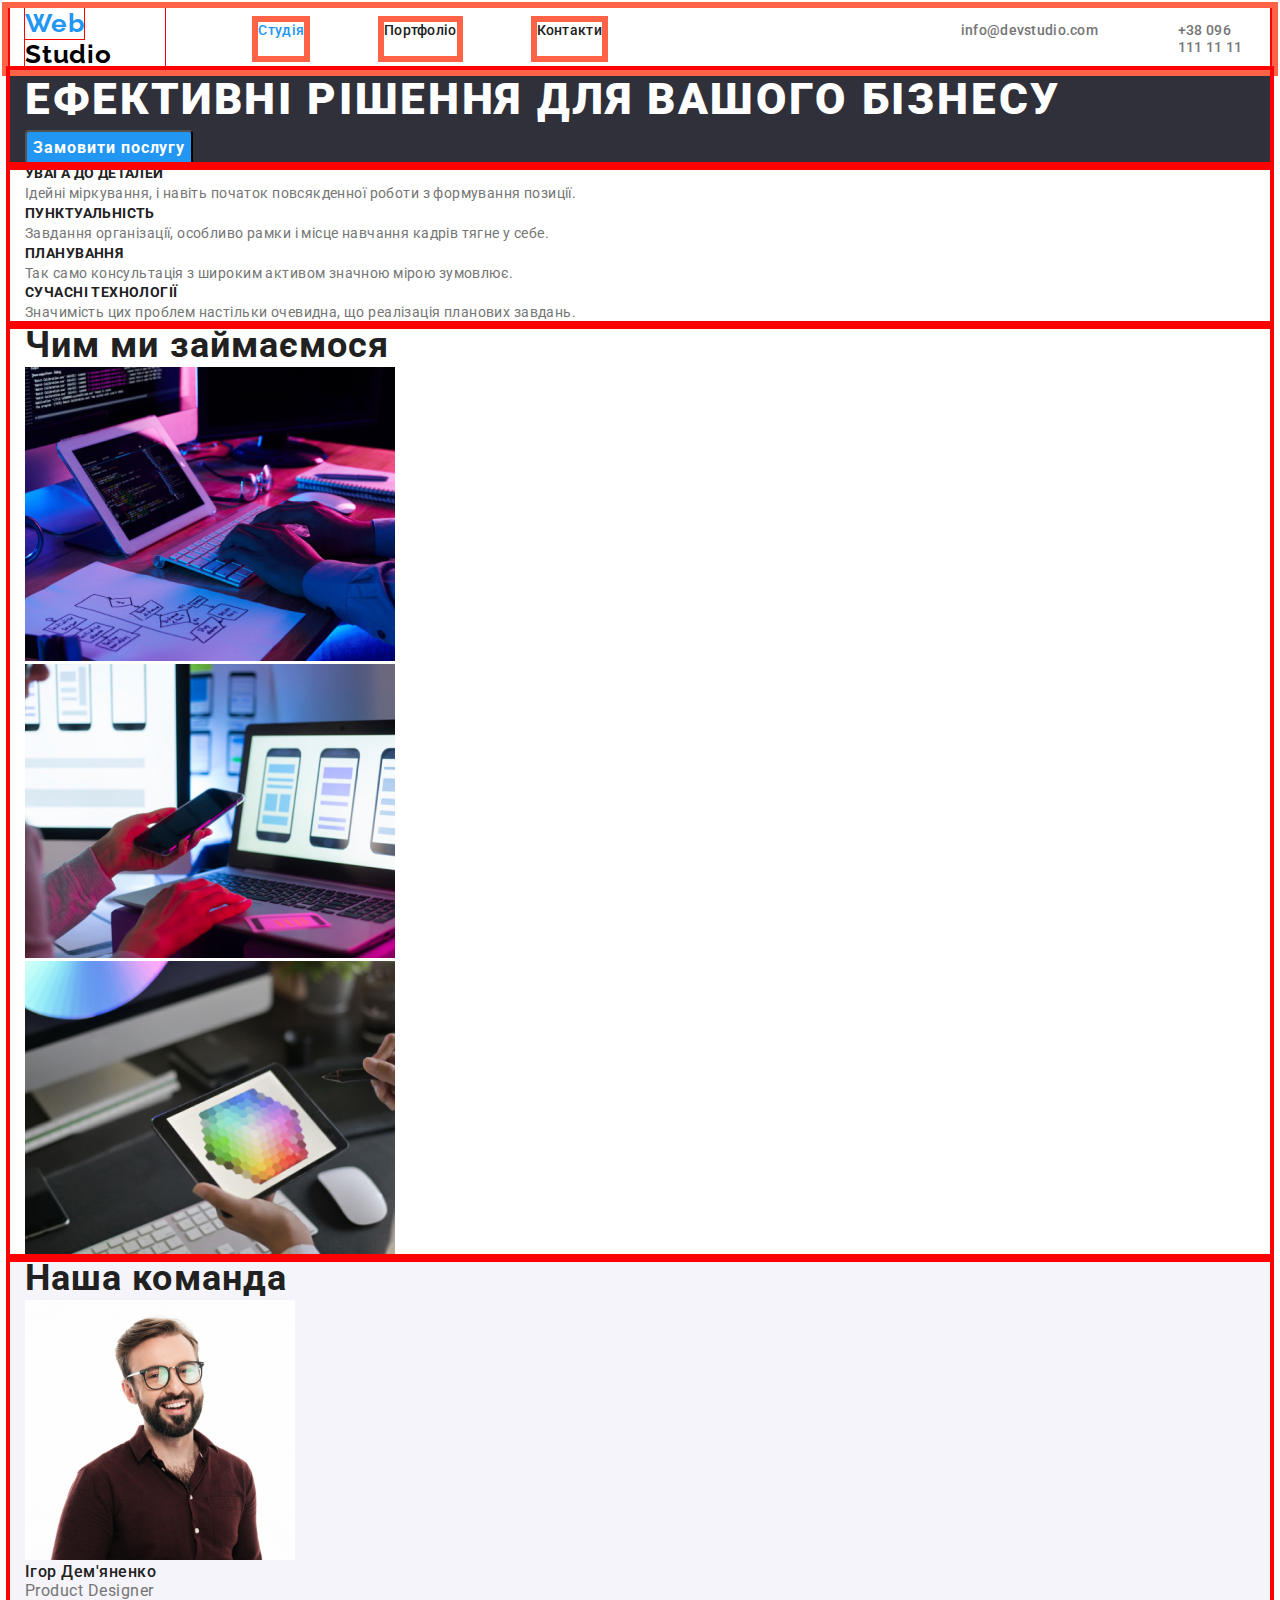
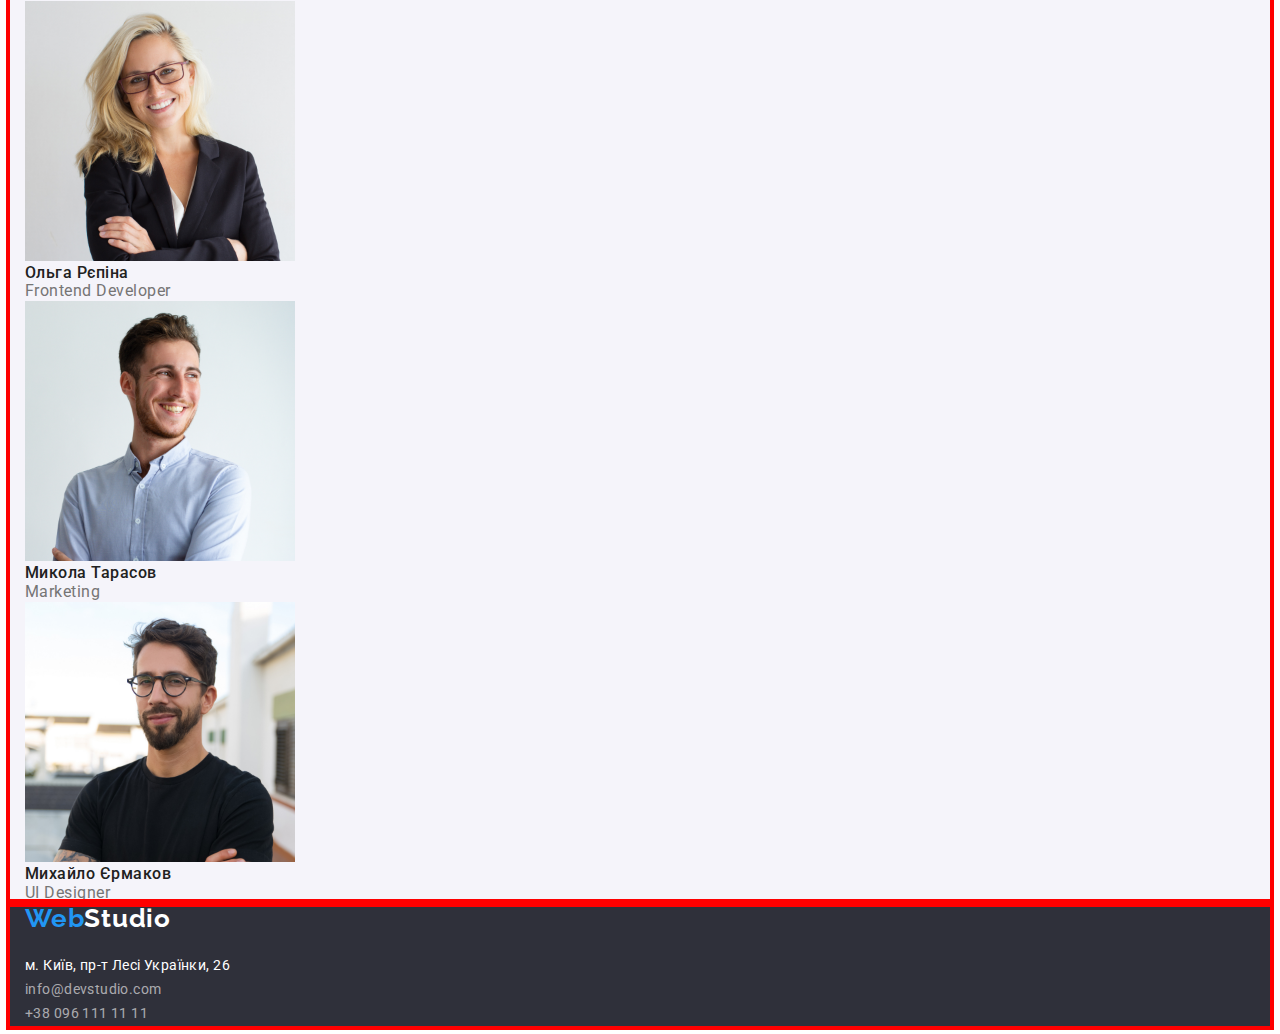
<file: index.html>
<!DOCTYPE html>
<html lang="en">
  <head>
    <meta charset="UTF-8" />
    <meta http-equiv="X-UA-Compatible" content="IE=edge" />
    <meta name="viewport" content="width=device-width, initial-scale=1.0" />
    <link rel="preconnect" href="https://fonts.googleapis.com" />
    <link rel="preconnect" href="https://fonts.gstatic.com" crossorigin />
    <link
      href="https://fonts.googleapis.com/css2?family=Montserrat:wght@400;700&family=Raleway:wght@700&family=Roboto:wght@400;500;700;900&display=swap"
      rel="stylesheet"
    />
    <link
      rel="stylesheet"
      href="https://cdnjs.cloudflare.com/ajax/libs/modern-normalize/1.1.0/modern-normalize.min.css"
      integrity="sha512-wpPYUAdjBVSE4KJnH1VR1HeZfpl1ub8YT/NKx4PuQ5NmX2tKuGu6U/JRp5y+Y8XG2tV+wKQpNHVUX03MfMFn9Q=="
      crossorigin="anonymous"
      referrerpolicy="no-referrer"
    />
    <link rel="stylesheet" href="./css/styles.css" />
    <title>Document</title>
  </head>
  <body>
    <header class="title">
      <div class="container main-link">
        <a class="Studio-header link-decoration" href="index.html"
          ><span class="Web-header">Web</span>Studio</a
        >
        <nav class="navigation">
          <ul class="navigation-header list">
            <li class="navigation-item">
              <a href="./index.html" class="navigation-header-link link-decoration current"
                >Студія</a
              >
            </li>
            <li class="navigation-item">
              <a href="./portfolio.html" class="navigation-header-link link-decoration"
                >Портфоліо</a
              >
            </li>
            <li class="navigation-item">
              <a href="./index.html" class="navigation-header-link link-decoration">Контакти</a>
            </li>
          </ul>
          <ul class="contact list">
            <li class="navigation-list">
              <a class="contact-mail link-decoration" href="mailto:info@devstudio.com"
                >info@devstudio.com</a
              >
            </li>
            <li class="navigation-list">
              <a class="contact-tel link-decoration" href="tel:+380961111111">+38 096 111 11 11</a>
            </li>
          </ul>
        </nav>
      </div>
    </header>
    <main>
      <section class="title-slogan">
        <div class="container">
          <h1 class="slogan-name">Ефективні рішення для вашого бізнесу</h1>
          <button class="button-order" type="button">Замовити послугу</button>
        </div>
      </section>

      <section class="soft-skills">
        <div class="container">
          <h2 class="visually-hidden">Портфоліо</h2>
          <ul class="soft-skills-list list">
            <li class="item">
              <h3 class="soft-skills-item">Увага до деталей</h3>
              <p class="soft-skills-discription">
                Ідейні міркування, і навіть початок повсякденної роботи з формування позиції.
              </p>
            </li>
            <li class="item">
              <h3 class="soft-skills-item">Пунктуальність</h3>
              <p class="soft-skills-discription">
                Завдання організації, особливо рамки і місце навчання кадрів тягне у себе.
              </p>
            </li>
            <li class="item">
              <h3 class="soft-skills-item">Планування</h3>
              <p class="soft-skills-discription">
                Так само консультація з широким активом значною мірою зумовлює.
              </p>
            </li>
            <li class="item">
              <h3 class="soft-skills-item">Сучасні Технології</h3>
              <p class="soft-skills-discription">
                Значимість цих проблем настільки очевидна, що реалізація планових завдань.
              </p>
            </li>
          </ul>
        </div>
      </section>
      <section class="image-job">
        <div class="container">
          <h2 class="image-job-title">Чим ми займаємося</h2>
          <ul class="image-list list">
            <li>
              <img width="370" alt="Людина пише код" src="./images/imga.jpg" />
            </li>
            <li>
              <img width="370" alt="Людина вибирає інтерфейс" src="./images/imgb.jpg" />
            </li>
            <li>
              <img width="370" alt="Палітра на екрані девайсу" src="./images/imgc.jpg" />
            </li>
          </ul>
        </div>
      </section>
      <section class="image-background">
        <div class="container">
          <h2 class="image-team">Наша команда</h2>
          <ul class="image-team-list list">
            <li>
              <img width="270" alt="фото Ігор Дем'яненко" src="./images/imgd.jpg" />
              <h3 class="image-team-name">Ігор Дем'яненко</h3>
              <p class="image-team-position">Product Designer</p>
            </li>
            <li>
              <img width="270" alt="фото Ольга Рєпіна" src="./images/imge.jpg" />
              <h3 class="image-team-name">Ольга Рєпіна</h3>
              <p class="image-team-position">Frontend Developer</p>
            </li>
            <li>
              <img width="270" alt="фото Микола Тарасов" src="images/imgf.jpg" />
              <h3 class="image-team-name">Микола Тарасов</h3>
              <p class="image-team-position">Marketing</p>
            </li>
            <li>
              <img width="270" alt="фото Михайло Єрмаков" src="images/imgg.jpg" />
              <h3 class="image-team-name">Михайло Єрмаков</h3>
              <p class="image-team-position">UI Designer</p>
            </li>
          </ul>
        </div>
      </section>
    </main>
    <footer class="site-footer">
      <div class="container">
        <a class="Studio link-decoration" href="index.html"
          ><span class="Web link-decoration">Web</span>Studio</a
        >
        <address>
          <ul class="contact-information list">
            <li>
              <a
                class="google-map link-decoration"
                href="https://goo.gl/maps/xMRnPwp1A4SYm6yV7"
                target="_blank"
                rel="noreferrer noopener"
              >
                м. Київ, пр-т Лесі Українки, 26</a
              >
            </li>
            <li>
              <a class="contact-email link-decoration" href="mailto:info@devstudio.com"
                >info@devstudio.com</a
              >
            </li>
            <li>
              <a class="contact-phone link-decoration" href="tel:+380961111111"
                >+38 096 111 11 11</a
              >
            </li>
          </ul>
        </address>
      </div>
    </footer>
  </body>
</html>
</file>
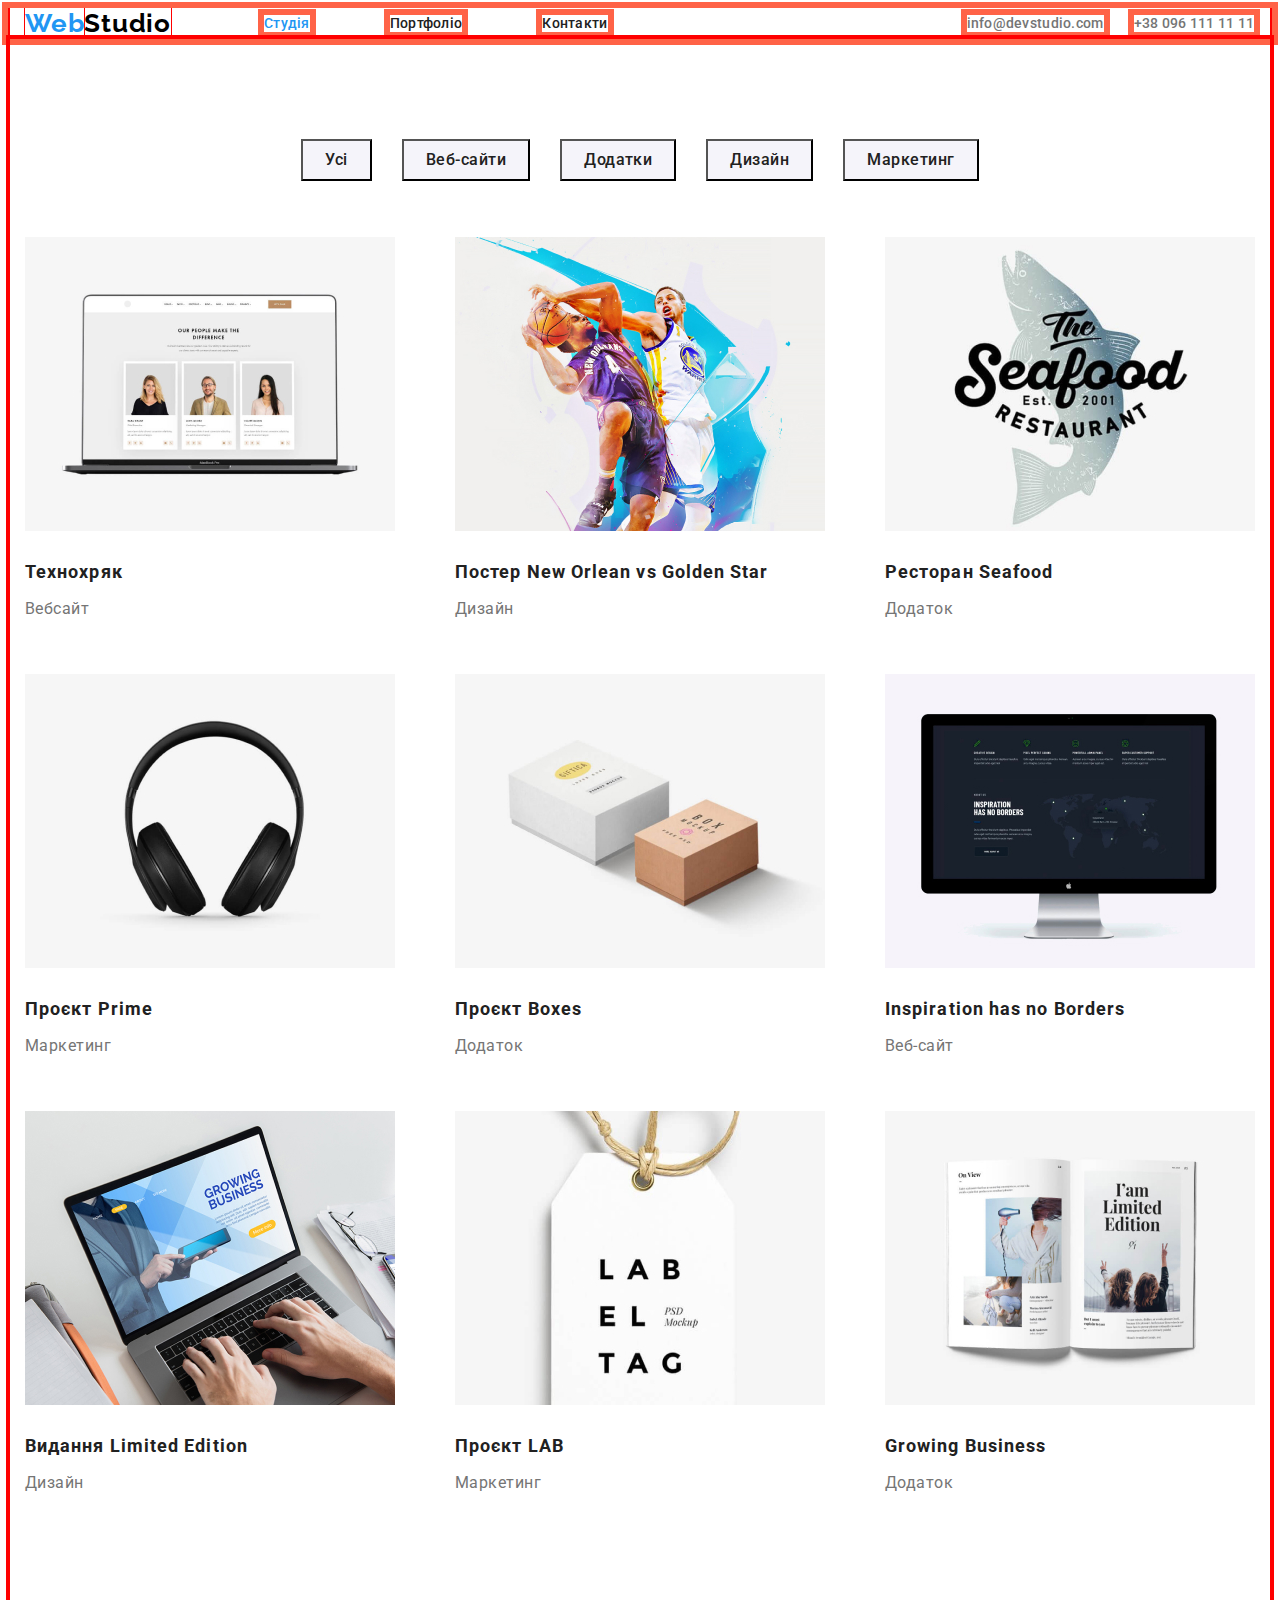
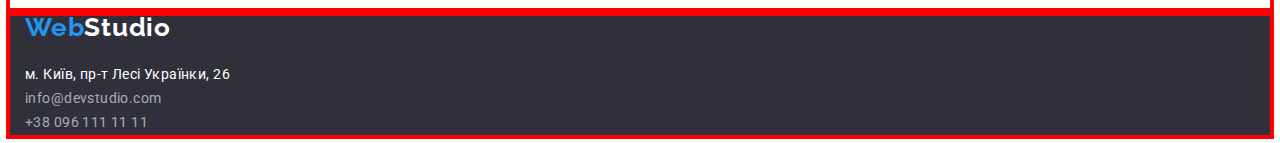
<file: portfolio.html>
<!DOCTYPE html>
<html lang="en">
  <head>
    <meta charset="UTF-8" />
    <meta http-equiv="X-UA-Compatible" content="IE=edge" />
    <meta name="viewport" content="width=device-width, initial-scale=1.0" />
    <link rel="preconnect" href="https://fonts.googleapis.com" />
    <link rel="preconnect" href="https://fonts.gstatic.com" crossorigin />
    <link
      href="https://fonts.googleapis.com/css2?family=Montserrat:wght@400;700&family=Raleway:wght@700&family=Roboto:wght@400;500;700;900&display=swap"
      rel="stylesheet"
    />
    <link
      rel="stylesheet"
      href="https://cdnjs.cloudflare.com/ajax/libs/modern-normalize/1.1.0/modern-normalize.min.css"
      integrity="sha512-wpPYUAdjBVSE4KJnH1VR1HeZfpl1ub8YT/NKx4PuQ5NmX2tKuGu6U/JRp5y+Y8XG2tV+wKQpNHVUX03MfMFn9Q=="
      crossorigin="anonymous"
      referrerpolicy="no-referrer"
    />
    <link rel="stylesheet" href="./css/styles.css" />
    <title>Портфоліо</title>
  </head>
  <body>
    <header class="title">
      <div class="container main-link">
        <a class="Studio-header link-decoration" href="index.html"
          ><span class="Web-header">Web</span>Studio</a
        >
        <nav class="navigation">
          <ul class="navigation-header list">
            <li class="navigation-item">
              <a href="./index.html" class="navigation-header-link link-decoration current"
                >Студія</a
              >
            </li>
            <li class="navigation-item">
              <a href="./portfolio.html" class="navigation-header-link link-decoration"
                >Портфоліо</a
              >
            </li>
            <li class="navigation-item">
              <a href="./index.html" class="navigation-header-link link-decoration">Контакти</a>
            </li>
          </ul>
          <ul class="contact list">
            <li class="navigation-item">
              <a class="contact-mail link-decoration" href="mailto:info@devstudio.com"
                >info@devstudio.com</a
              >
            </li>
            <li class="navigation-item">
              <a class="contact-tel link-decoration" href="tel:+380961111111">+38 096 111 11 11</a>
            </li>
          </ul>
        </nav>
      </div>
    </header>
    <main>
      <section>
        <div class="container">
          <h1 class="visually-hidden">Портфоліо</h1>
          <ul class="button-list list">
            <li><button class="btn" type="button">Усі</button></li>
            <li><button class="btn" type="button">Веб-сайти</button></li>
            <li><button class="btn" type="button">Додатки</button></li>
            <li><button class="btn" type="button">Дизайн</button></li>
            <li><button class="btn" type="button">Маркетинг</button></li>
          </ul>
          <ul class="images list">
            <li class="images-item">
              <img width="370" alt="веб-сайт" src="./images/img8.jpg" />
              <h2 class="image-name">Технохряк</h2>
              <p class="image-name-discription">Вебсайт</p>
            </li>

            <li class="images-item">
              <img width="370" alt="дизайн" src="./images/img9.jpg" />
              <h2 class="image-name">Постер New Orlean vs Golden Star</h2>
              <p class="image-name-discription">Дизайн</p>
            </li>

            <li class="images-item">
              <img width="370" alt="додаток" src="./images/img10.jpg" />
              <h2 class="image-name">Ресторан Seafood</h2>
              <p class="image-name-discription">Додаток</p>
            </li>

            <li class="images-item">
              <img width="370" alt="маркетинг" src="./images/img11.jpg" />
              <h2 class="image-name">Проєкт Prime</h2>
              <p class="image-name-discription">Маркетинг</p>
            </li>

            <li class="images-item">
              <img width="370" alt="фото додаток" src="./images/img12.jpg" />
              <h2 class="image-name">Проєкт Boxes</h2>
              <p class="image-name-discription">Додаток</p>
            </li>

            <li class="images-item">
              <img width="370" alt="фото веб-сайт" src="./images/img13.jpg" />
              <h2 class="image-name">Inspiration has no Borders</h2>
              <p class="image-name-discription">Веб-сайт</p>
            </li>

            <li class="images-item">
              <img width="370" alt="фото дизайн" src="./images/img14.jpg" />
              <h2 class="image-name">Видання Limited Edition</h2>
              <p class="image-name-discription">Дизайн</p>
            </li>

            <li class="images-item">
              <img width="370" alt="фото маркетинг" src="images/img15.jpg" />
              <h2 class="image-name">Проєкт LAB</h2>
              <p class="image-name-discription">Маркетинг</p>
            </li>

            <li class="images-item">
              <img width="370" alt="додаток сайт" src="images/img16.jpg" />
              <h2 class="image-name">Growing Business</h2>
              <p class="image-name-discription">Додаток</p>
            </li>
          </ul>
        </div>
      </section>
    </main>
    <footer class="site-footer">
      <div class="container">
        <a class="Studio link-decoration" href="index.html"
          ><span class="Web link-decoration">Web</span>Studio</a
        >
        <address>
          <ul class="contact-information list">
            <li>
              <a
                class="google-map link-decoration"
                href="https://goo.gl/maps/xMRnPwp1A4SYm6yV7"
                target="_blank"
                rel="noreferrer noopener"
              >
                м. Київ, пр-т Лесі Українки, 26</a
              >
            </li>
            <li>
              <a class="contact-email link-decoration" href="mailto:info@devstudio.com"
                >info@devstudio.com</a
              >
            </li>
            <li>
              <a class="contact-phone link-decoration" href="tel:+380961111111"
                >+38 096 111 11 11</a
              >
            </li>
          </ul>
        </address>
      </div>
    </footer>
  </body>
</html>
</file>
<file: css/styles.css>
:root {
  --top-line-color: #ffffff; /*цвет основного фона*/
  --blue-color: #2196f3; /*цвет на сайте,кнопка,ссылка*/
  --grey-color: #2f303a; /*цвет фона темно-серый*/
  --main-text-color: #757575; /*цвет шрифта серый*/
  --dark-grey-color: #212121; /*цвет шрифта черный-заголовок,описание*/
  --studio-top-color: #000000; /*цвет текста*/
  --mud-white-color: #f5f4fa; /*image background*/
  --dark-white-color: #f5f5f5; /*body background*/
  --mail-color: rgba(255, 255, 255, 0.6); /* цвет tel,mail*/
  --button-color: #188ce8; /*кнопка,цвет*/
}
p,
h1,
h2,
h3,
h4,
h5,
h6 {
  margin: 0;
}
ul {
  margin: 0;
  padding-left: 0;
  list-style: none;
  gap: 30px;
}
button {
  cursor: pointer;
}
.container {
  width: 1230px;
  margin-left: auto;
  margin-right: auto;
  padding-left: 15px;
  padding-right: 15px;
  outline: 4px solid red;
}
.html {
  box-sizing: border-box;
}
*,
*::before,
*::after {
  box-sizing: inherit;
}
body {
  font-family: 'Roboto', sans-serif;
  background-color: var(--top-line-color);
  color: var(--dark-grey-color);
  font-size: 14px;
  letter-spacing: 0.03em;
}
.visually-hidden {
  position: absolute;
  width: 1px;
  height: 1px;
  margin: -1px;
  border: 0;
  padding: 0;
  white-space: nowrap;
  clip-path: inset(100%);
  clip: rect(0 0 0 0);
  overflow: hidden;
}

.list {
  list-style: none;
}
.link-decoration {
  text-decoration: none;
}
.title {
  background-color: var(--top-line-color--);
  outline: 6px solid tomato;
}
.main-link {
  display: flex;
  align-items: center;
}
.navigation {
  display: flex;
}
.navigation-header {
  font-weight: 500;
  font-size: 14px;
  line-height: 16px;
  letter-spacing: 0.02em;
  display: flex;
  margin-left: 93px;
}
.navigation-item {
  outline: 6px solid tomato;
  display: block;
}
.navigation-header .navigation-item {
  margin-right: 50px;
}
.navigation-item:last-child {
  margin-right: 0;
}
.contact {
  display: flex;
  margin-left: 359px;
}
.contact .navigation-list + .navigation-list {
  margin-left: 50px;
}
.contact-item {
  padding-top: 32px;
  padding-bottom: 32px;
  display: block;
}

.Web-header {
  font-family: 'Raleway';
  font-weight: 700;
  font-size: 26px;
  line-height: 1.19;
  /* identical to box height */
  letter-spacing: 0.03em;
  color: var(--blue-color);
  display: flex;
  display: inline-block;
  outline: 1px solid red;
}
.Studio-header {
  font-family: 'Raleway';
  font-weight: 700;
  font-size: 26px;
  line-height: 1.19;
  /* identical to box height */
  letter-spacing: 0.03em;
  color: var(--studio-top-color);
  display: flex;
  display: inline-block;
  outline: 1px solid red;
}

.navigation-header-link {
  font-weight: 500;
  font-size: 14px;
  line-height: 1.14;
  letter-spacing: 0.02em;
  color: var(--dark-grey-colorb);
}
.contact-mail {
  font-weight: 500;
  font-size: 14px;
  line-height: 1.14;
  letter-spacing: 0.02em;
  color: var(--main-text-color);
}
.contact-mail:hover,
.contact-mail:focus {
  color: var(--blue-color);
}
.navigation-header-link:hover,
.navigation-header-link:focus {
  color: var(--blue-color);
}
.current {
  color: var(--blue-color);
}

.contact-tel {
  font-weight: 500;
  font-size: 14px;
  line-height: 1.14;
  letter-spacing: 0.02em;
  color: var(--main-text-color);
}
.contact-tel:hover,
.contact-tel:focus {
  color: var(--blue-color);
}
.button-list {
  display: flex;
  margin-bottom: 56px;
  justify-content: center;
  padding-top: 100px;
}

.btn {
  font-family: inherit;
  font-weight: 500;
  font-size: 16px;
  line-height: 1.62;
  /* identical to box height, or 162% */
  text-align: center;
  letter-spacing: 0.03em;
  color: var(--dark-grey-color);
  background-color: var(--mud-white-color);
  padding: 6px 22px;
}
.btn:hover,
.btn:focus {
  color: var(--top-line-color);
  background-color: var(--blue-color);
}

.slogan-name {
  font-weight: 900;
  font-size: 44px;
  line-height: 1.36;
  /* or 136% */
  letter-spacing: 0.06em;
  text-transform: uppercase;
  color: var(--top-line-color);
}
.title-slogan {
  background: var(--grey-color);
}

.button-order {
  font-family: inherit;
  font-weight: 700;
  font-size: 16px;
  line-height: 1.88;
  /* identical to box height, or 188% */
  letter-spacing: 0.06em;
  border-radius: 4px;
  cursor: pointer;
  color: var(--top-line-color);
  background: var(--blue-color);
}
.button-order:hover,
.button-order:focus {
  color: var(--top-line-color);
  background-color: var(--button-color);
}

.soft-skills-item {
  font-weight: 700;
  font-size: 14px;
  line-height: 1.14;
  letter-spacing: 0.03em;
  text-transform: uppercase;
  color: var(--dark-grey-color);
}
.soft-skills-discription {
  font-weight: 400;
  font-size: 14px;
  line-height: 1.71;
  /* or 171% */
  letter-spacing: 0.03em;
  color: var(--main-text-color);
}
.image-job-title,
.image-team {
  font-weight: 700;
  font-size: 36px;
  line-height: 1.16;
  letter-spacing: 0.03em;
  color: var(--dark-grey-color);
}
.image-background {
  background-color: var(--mud-white-color);
}
.image-team-name {
  font-weight: 500;
  font-size: 16px;
  line-height: 1.18;
  /* identical to box height */
  letter-spacing: 0.03em;
  color: var(--dark-grey-color);
}

.image-team-position {
  font-size: 16px;
  line-height: 1.18;
  /* identical to box height */
  letter-spacing: 0.03em;
  color: var(--main-text-color);
}
.images {
  display: flex;
  flex-wrap: wrap;
}
.images-item {
  width: 370px;
  margin-right: 30px;
}
.images-item:nth-last-child(-n + 3) {
  margin-bottom: 94px;
}
.images-item:nth-child(3n) {
  margin-right: 0;
}

.image-name {
  font-weight: 700;
  font-size: 18px;
  line-height: 2;
  /* identical to box height, or 200% */
  letter-spacing: 0.06em;
  color: var(--dark-grey-color);
  display: inline-block;
  margin-top: 20px;
  margin-bottom: 0;
}
.image-name-discription {
  font-weight: 400;
  font-size: 16px;
  line-height: 1.88;
  /* identical to box height, or 188% */
  letter-spacing: 0.03em;
  color: var(--main-text-color);
  display: block;
  margin-top: 4px;
  margin-bottom: 20px;
}
.site-footer {
  background: var(--grey-color);
}
.Web {
  font-family: 'Raleway';
  font-weight: 700;
  font-size: 26px;
  line-height: 1.19;
  /* identical to box height */
  letter-spacing: 0.03em;
  color: var(--blue-color);
}
.Studio {
  font-family: 'Raleway';
  font-weight: 700;
  font-size: 26px;
  line-height: 1.19;
  /* identical to box height */
  letter-spacing: 0.03em;
  color: var(--top-line-color);
}
.google-map:hover,
.google-map:focus {
  color: var(--blue-color);
}
.google-map {
  font-style: normal;
  font-size: 14px;
  line-height: 1.71;
  /* or 171% */
  letter-spacing: 0.03em;
  color: var(--top-line-color);
}

.contact-email {
  font-style: normal;
  font-size: 14px;
  line-height: 1.71;
  /* or 171% */
  letter-spacing: 0.03em;
  color: var(--mail-color);
}
.contact-email:hover,
.contact-email:focus {
  color: var(--blue-color);
}
.contact-phone {
  font-style: normal;
  font-size: 14px;
  line-height: 1.71;
  /* or 171% */
  letter-spacing: 0.03em;
  color: var(--mail-color);
}
.contact-phone:hover,
.contact-phone:focus {
  color: var(--blue-color);
}

.Web .Studio {
  display: flex;
}

.contact-information {
  margin-top: 20px;
}
</file>
